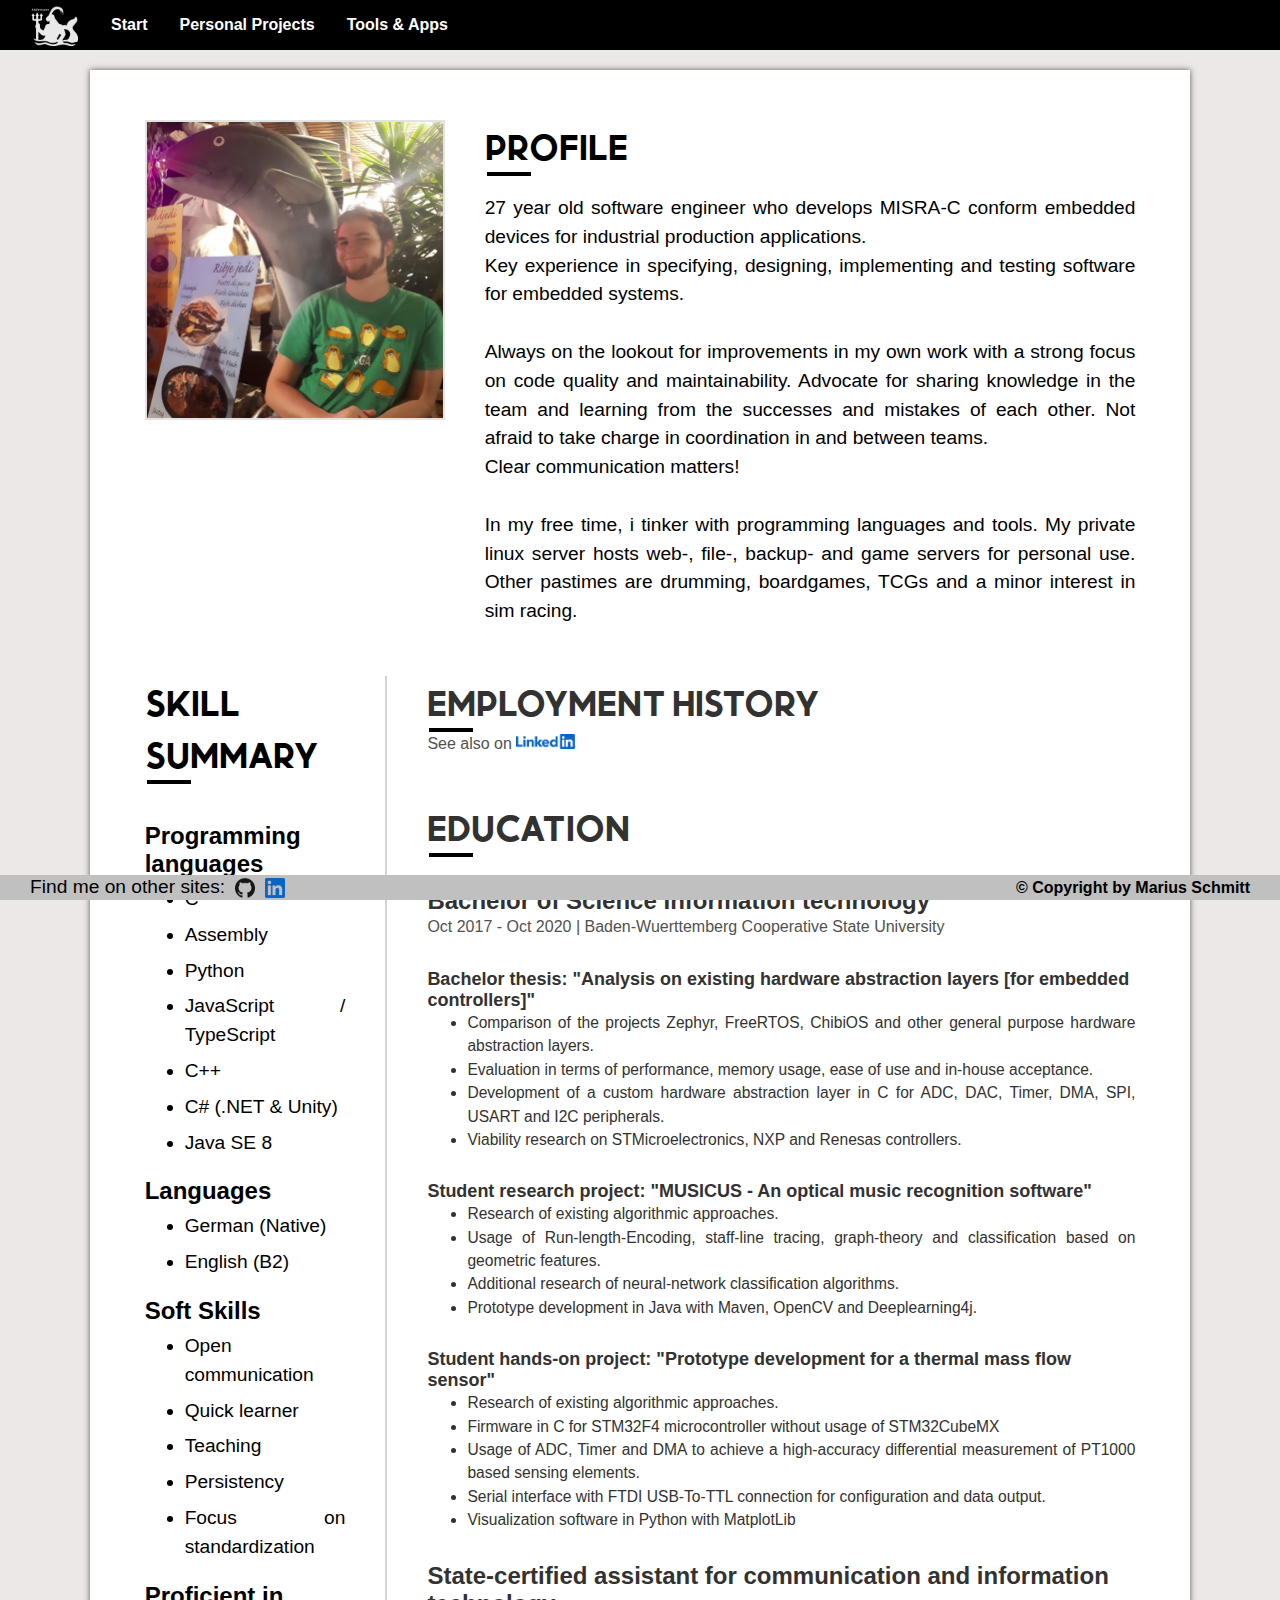
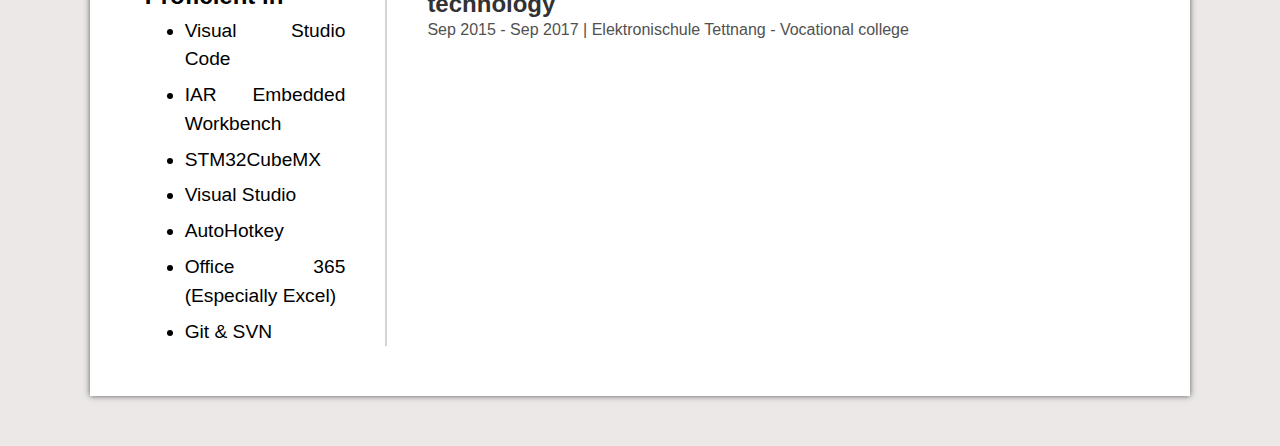
<file: index.html>
<!DOCTYPE html>
<html lang="en">
    <head>
        <meta charset="UTF-8">
        <meta name="viewport" content="width=device-width, initial-scale=1.0">
        <title>Marius' playground</title>
        <link rel="stylesheet" href="/assets/styles/styles.css" />
        <script src="/assets/scripts/apply_templates.js" async></script>
    </head>
    <body>
        <nav id="navbar"></nav>
        <div id="mainpage__content_container"> 
            <section class="mainpage__content_item"></section>
            <section class="mainpage__content_item">
                <div>
                    <img class="mainpage__content_image" src="/assets/images/main_image1.jpeg" alt="Test image" \>
                </div>
                <div>
                    <h2 class="mainpage__content_header">PROFILE</h2>
                    <hr class="mainpage__content_divider"/>
                    <br />
                    <p>
                        <script>document.write(new Date().getFullYear() - 1999);</script> year old software engineer who develops MISRA-C conform embedded devices for industrial production applications. 
                        <br \>
                        Key experience in specifying, designing, implementing and testing software for embedded systems.
                        <br \><br \>
                        Always on the lookout for improvements in my own work with a strong focus on code quality and maintainability. 
                        Advocate for sharing knowledge in the team and learning from the successes and mistakes of each other. 
                        Not afraid to take charge in coordination in and between teams.
                        <br \>Clear communication matters!
                        <br \><br \>
                        In my free time, i tinker with programming languages and tools. My private linux server hosts web-, file-, backup- and game servers for personal use. 
                        Other pastimes are drumming, boardgames, TCGs and a minor interest in sim racing.
                    </p>
                </div>
            </section>
            <section class="mainpage__content_item">
                <div style="width: 25%">
                    <h2 class="mainpage__content_header">SKILL SUMMARY</h2>
                    <hr class="mainpage__content_divider"/>
                    <br />
                    <p>
                        <h3 class="mainpage__skill_summary_header">Programming languages</h4>
                        <ul class="mainpage__skill_summary_list">
                            <li>C</li>
                            <li>Assembly</li>
                            <li>Python</li>
                            <li>JavaScript / TypeScript</li>
                            <li>C++</li>
                            <li>C# (.NET & Unity)</li>
                            <li>Java SE 8</li>
                        </ul>
                        <h3 class="mainpage__skill_summary_header">Languages</h3>
                        <ul class="mainpage__skill_summary_list">
                            <li>German (Native)</li>
                            <li>English (B2)</li>
                        </ul>
                        <h3 class="mainpage__skill_summary_header">Soft Skills</h3>
                        <ul class="mainpage__skill_summary_list">
                            <li>Open communication</li>
                            <li>Quick learner</li>
                            <li>Teaching</li>
                            <li>Persistency</li>
                            <li>Focus on standardization</li>
                        </ul>
                        <h3 class="mainpage__skill_summary_header">Proficient in</h3>
                        <ul class="mainpage__skill_summary_list">
                            <li>Visual Studio Code</li>
                            <li>IAR Embedded Workbench</li>
                            <li>STM32CubeMX</li>
                            <li>Visual Studio</li>
                            <li>AutoHotkey</li>
                            <li>Office 365 (Especially Excel)</li>
                            <li>Git & SVN</li>
                        </ul>
                </div>
                <div class="mainpage__content_divider"></div>
                <div class="mainpage__content_section_smaller_text">
                    <h2 class="mainpage__content_header">EMPLOYMENT HISTORY</h2>
                    <hr class="mainpage__content_divider"/>
                    <p class="mainpage__content_note">See also on <a href="https://www.linkedin.com/in/marius-schmitt-423885220/"><img src="/assets/images/LinkedIn-Blue-128-┬«@2x.png" alt="LinkedIn" width="60px" /></a></p>
                    <br />
                    <p>
                    </p>
                    <br /><br />


                    <h2 class="mainpage__content_header">EDUCATION</h2>
                    <hr class="mainpage__content_divider"/>
                    <p>
                        <h3>Bachelor of Science Information technology</h3>
                        <p class="mainpage__content_note">Oct 2017 - Oct 2020 | Baden-Wuerttemberg Cooperative State University</p>
                        <br /><br />
                        <h4>Bachelor thesis: "Analysis on existing hardware abstraction layers [for embedded controllers]"</h4>
                        <ul style="margin-left: 40px">
                            <li>Comparison of the projects Zephyr, FreeRTOS, ChibiOS and other general purpose hardware abstraction layers.</li>
                            <li>Evaluation in terms of performance, memory usage, ease of use and in-house acceptance.</li>
                            <li>Development of a custom hardware abstraction layer in C for ADC, DAC, Timer, DMA, SPI, USART and I2C peripherals.</li>
                            <li>Viability research on STMicroelectronics, NXP and Renesas controllers.</li>
                        </ul>
                        <br /><br />
                        <h4>Student research project: "MUSICUS - An optical music recognition software"</h4>
                        <ul style="margin-left: 40px">
                            <li>Research of existing algorithmic approaches. </li>
                            <li>Usage of Run-length-Encoding, staff-line tracing, graph-theory and classification based on geometric features.</li>
                            <li>Additional research of neural-network classification algorithms.</li>
                            <li>Prototype development in Java with Maven, OpenCV and Deeplearning4j. </li>
                        </ul>
                        <br /><br />
                        <h4>Student hands-on project: "Prototype development for a thermal mass flow sensor"</h4>
                        <ul style="margin-left: 40px">
                            <li>Research of existing algorithmic approaches. </li>
                            <li>Firmware in C for STM32F4 microcontroller without usage of STM32CubeMX</li>
                            <li>Usage of ADC, Timer and DMA to achieve a high-accuracy differential measurement of PT1000 based sensing elements.</li>
                            <li>Serial interface with FTDI USB-To-TTL connection for configuration and data output.</li>
                            <li>Visualization software in Python with MatplotLib</li>
                        </ul>
                        <h3>State-certified assistant for communication and information technology</h3>
                        <p class="mainpage__content_note">Sep 2015 - Sep 2017 | Elektronischule Tettnang - Vocational college</p>
                    </p>
                    <br />
                </div>
            </section>

        </div>
    </body>
    <footer>
    </footer>
</html>
</file>
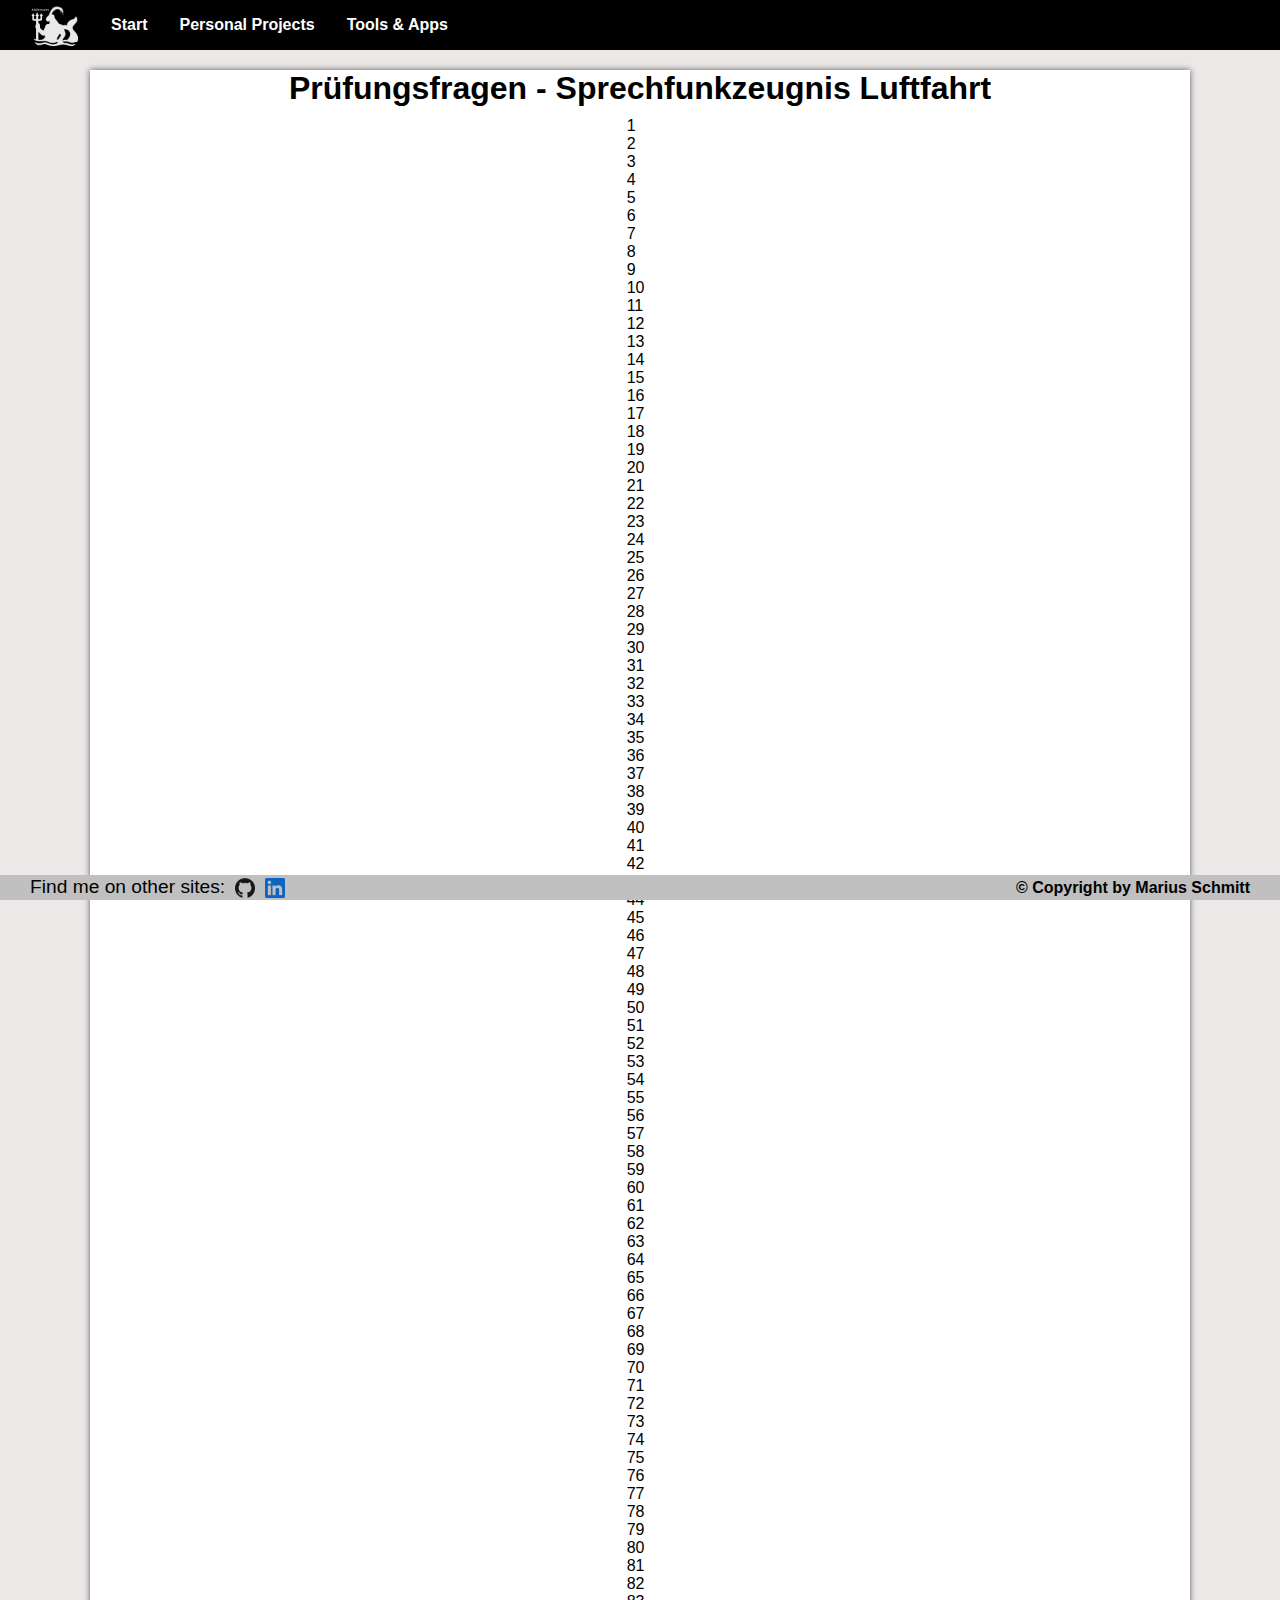
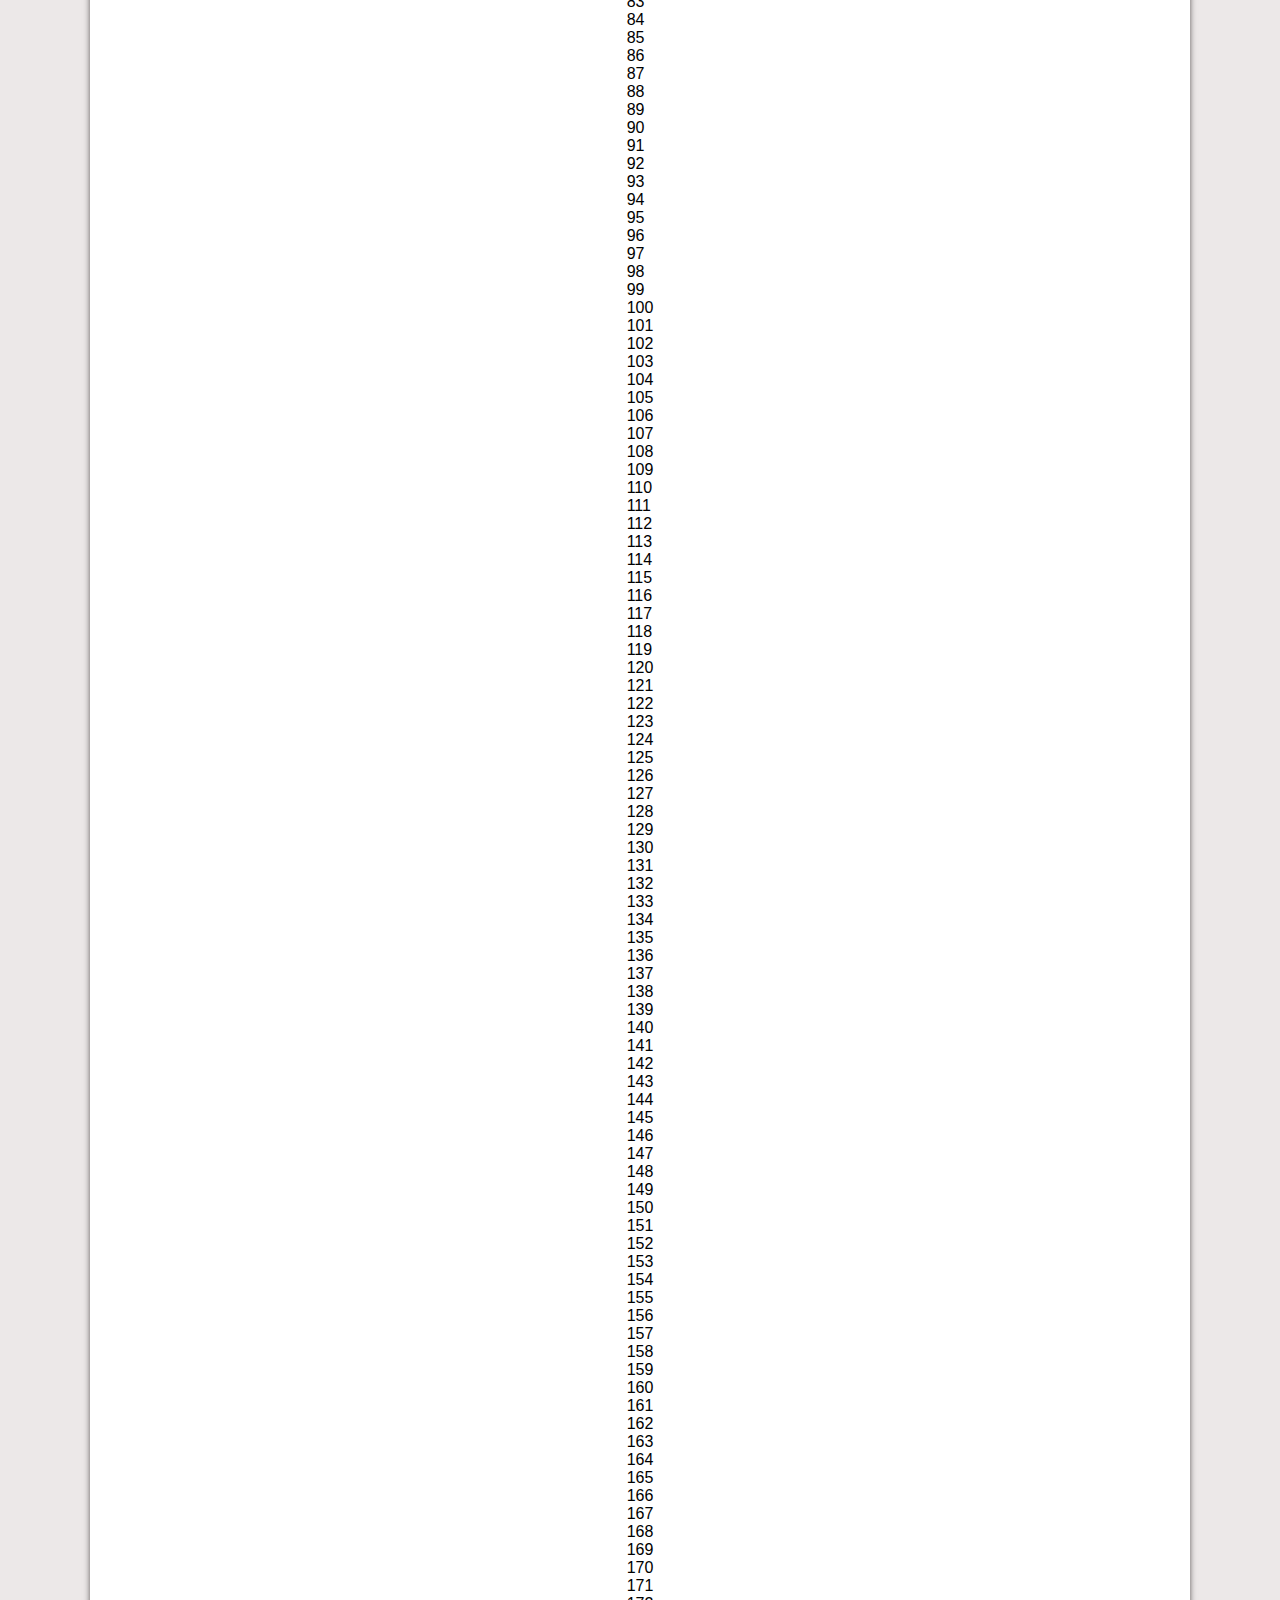
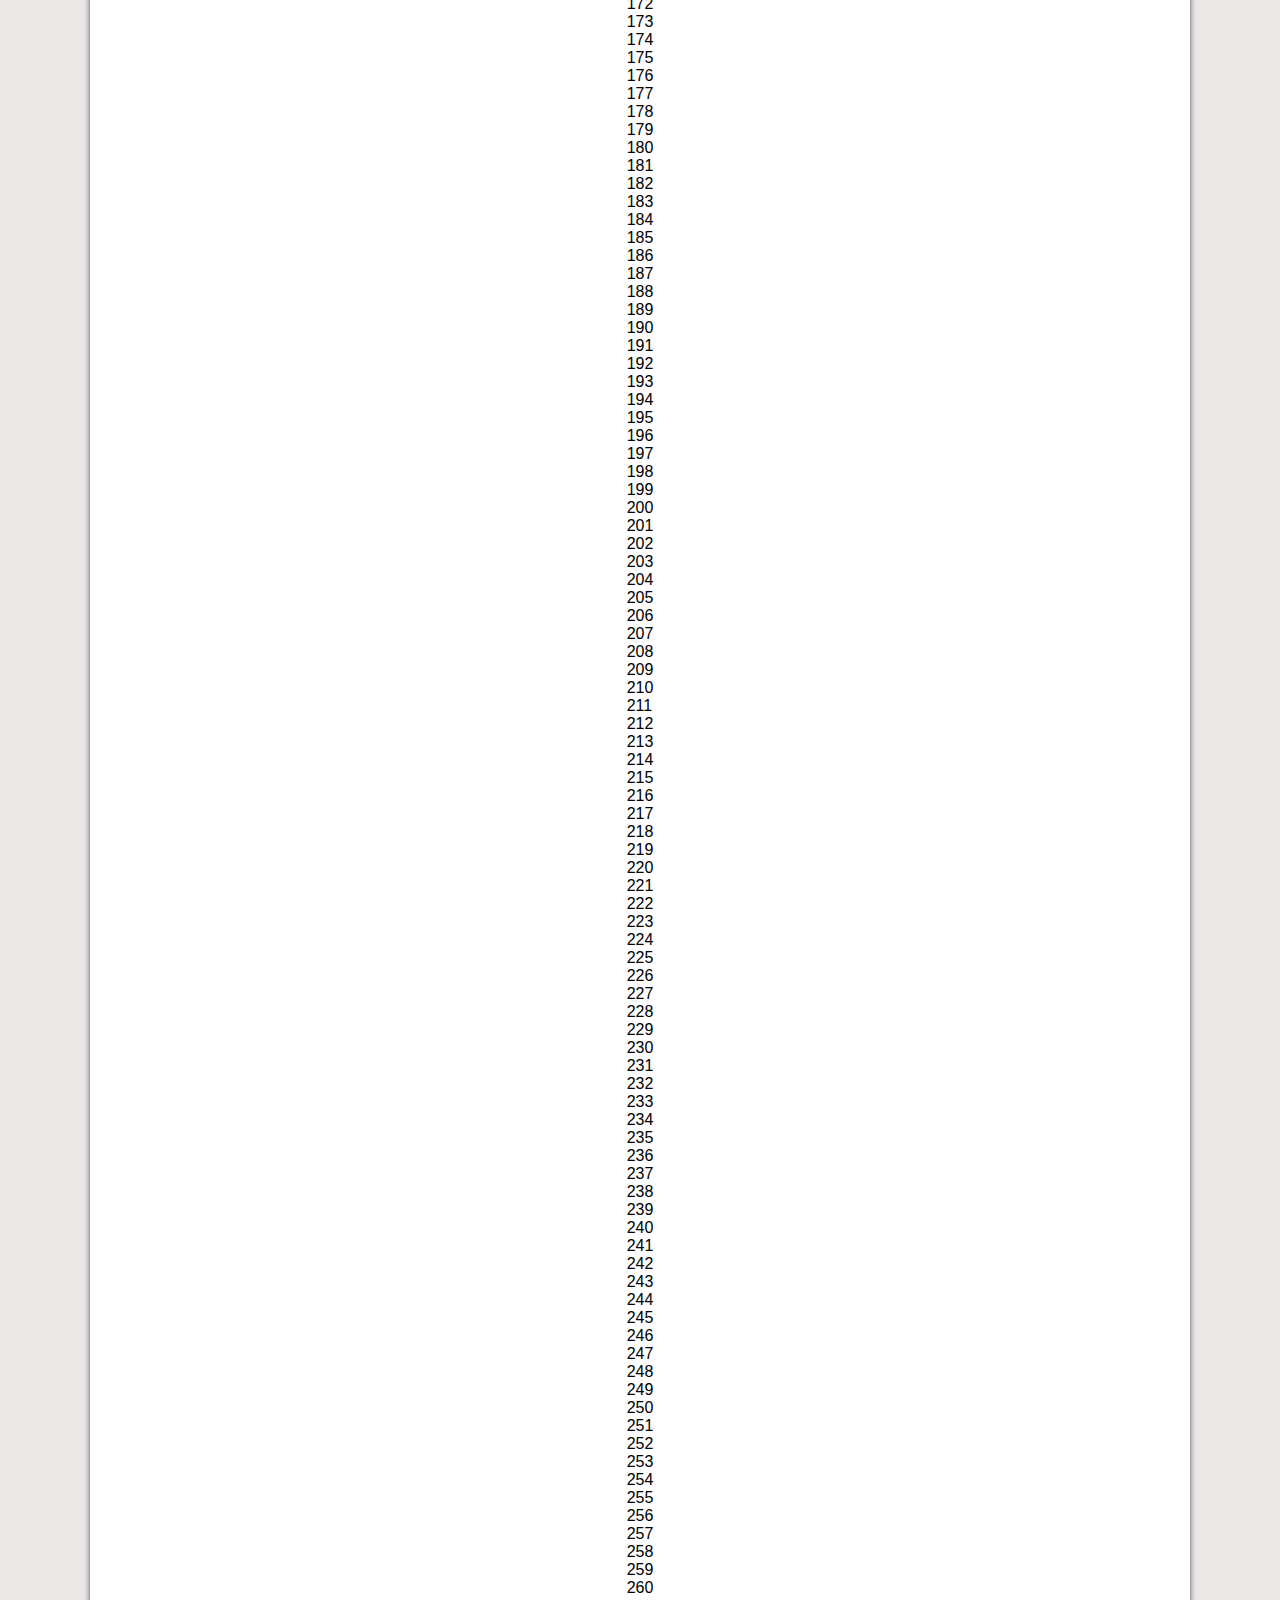
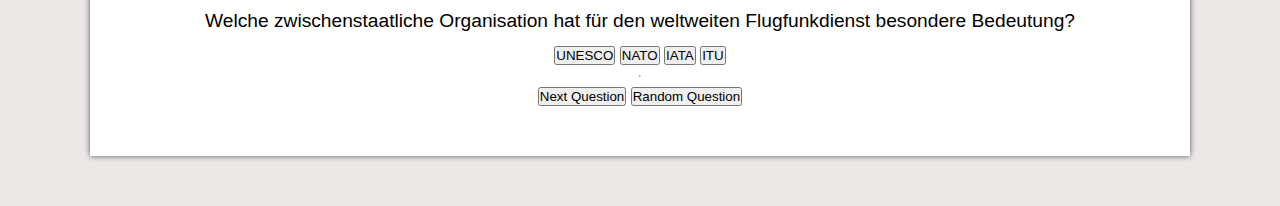
<file: pages/tools_and_apps/flight_school_test.html>
<!DOCTYPE html>
<html>
<head>
    <meta charset='utf-8'>
    <title>Sprechfunkzeugnis Luftfahrt</title>
    <meta name='viewport' content='width=device-width, initial-scale=1'>
    <link rel="stylesheet" href="/assets/styles/styles.css" />
    <script src="/assets/scripts/apply_templates.js" async></script>
    <script src="/assets/scripts/flight_school.js" defer></script>
</head>
<body>
    <nav id="navbar"></nav>
    <div id="mainpage__content_container"> 
        <section class="mainpage__content_item" style="flex-direction: column; align-items: center; gap: 10px;">
            <h1 class="flight_school__title">Prüfungsfragen - Sprechfunkzeugnis Luftfahrt</h1>
            <div class="flight_school__question-tracker"></div>
            <p class="flight_school__question"> Question </p>
            
            <div class="flight_school__button-container">
                <button type="button" class="flight_school__button">Answer 1</button>
                <button type="button" class="flight_school__button">Answer 2</button>
                <button type="button" class="flight_school__button">Answer 3</button>
                <button type="button" class="flight_school__button">Answer 4</button>
            </div>

            <hr class="flight_school__separator"/>
            <div class="flight_school__button-container">
                <button type="button" class="flight_school__next-button" onclick="loadNextQuestion()">Next Question</button>
                <button type="button" class="flight_school__next-button" onclick="loadRandomQuestion()">Random Question</button>
            </div>
        </section>
    </div>
    <footer>
    </footer>
</body>
</html>
</file>
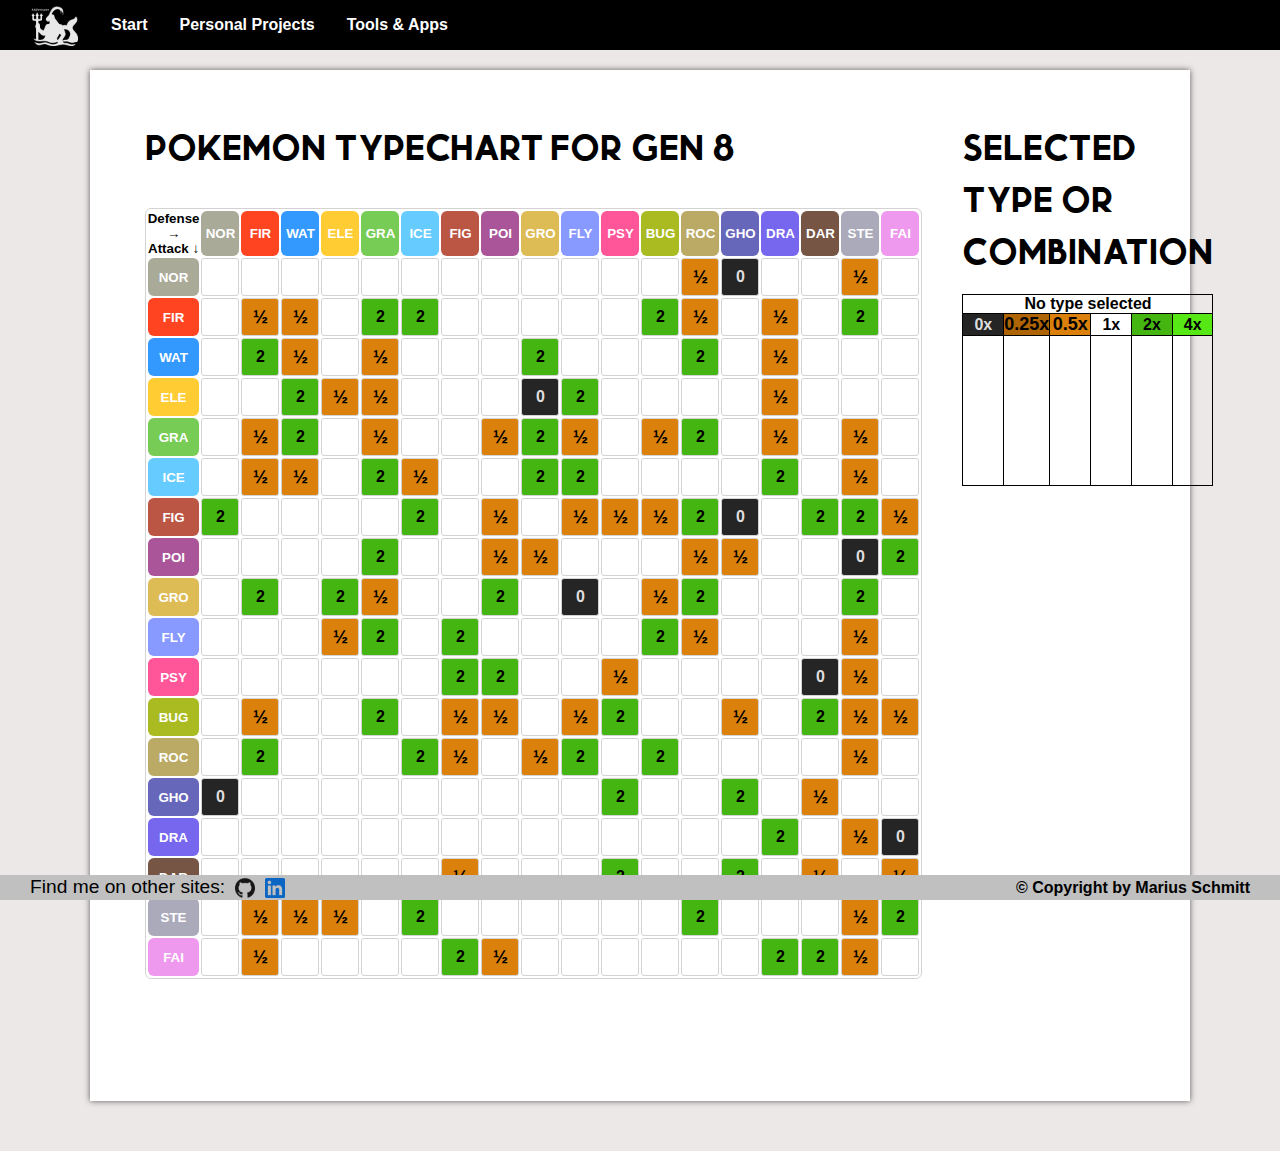
<file: pages/tools_and_apps/pokemon_typechart.html>
<!DOCTYPE html>
<html>
<head>
    <meta charset='utf-8'>
    <title>Pokemon typechart</title>
    <meta name='viewport' content='width=device-width, initial-scale=1'>
    <link rel="stylesheet" href="/assets/styles/styles.css" />
    <script src="/assets/scripts/apply_templates.js" async></script>
    <script src="/assets/scripts/pokemon_typechart.js" async></script>
</head>
<body>
    <nav id="navbar"></nav>
    <div id="mainpage__content_container"> 

        <section class="mainpage__content_item"></section>
        <section class="mainpage__content_item">
            <div class="mainpage__content_text__left">
                <h1 class="mainpage__content_header">
                    Pokemon Typechart for Gen 8
                </h1>
                <br \>
                <br \>
                <table id="typechart__main_table"></table>
            </div>
            <div class="mainpage__content_text__right">
                <h2 class="mainpage__content_header">
                    Selected type or combination
                </h2>
                <br />
                
                <table id="typechart__breakdown_table">
                    <thead>
                        <tr>
                            <th colspan=6 id="typechart__breakdown_table_type" onclick="onClick_deselect_all(this)" style="cursor: pointer;">No type selected</th>
                        </tr>
                        <tr>
                            <th class="mult_0">0x</th>
                            <th class="mult_0_25">0.25x</th>
                            <th class="mult_0_5">0.5x</th>
                            <th class="mult_1">1x</th>
                            <th class="mult_2">2x</th>
                            <th class="mult_4">4x</th>
                        </tr>
                    </thead>
                    <tbody>
                        <tr id="typechart__breakdown_data">
                            <td></td>
                            <td></td>
                            <td></td>
                            <td></td>
                            <td></td>
                            <td></td>
                        </tr>
                    </tbody>
                </table>
            </div>
        </section>
        <br \><br \><br \><br \>
    </div>
    <footer>
    </footer>
</body>
</html>
</file>
<file: assets/styles/styles.css>
/* 
----------------------------------------------------
GENERAL DESIGN  
----------------------------------------------------
*/
* {
    box-sizing: border-box;
    margin: 0;
    padding: 0;
    font-family: 'Arial', sans-serif;
}

body {
    background-color: #ece8e8;
}

/* 
----------------------------------------------------
Fonts  
----------------------------------------------------
*/
@font-face {
    font-family: 'Momcake-Bold';
    src: url('/assets/fonts/MomcakeBold-WyonA.otf') format('opentype');
}
/* 
----------------------------------------------------
Main page content  
----------------------------------------------------
*/

@media (min-width: 1000px) {
    #mainpage__content_container {
        margin-left: 7%;
        margin-right: 7%;
        margin-top: 20px;
        margin-bottom: 50px;
        box-shadow: 0 0 6px rgb(93, 89, 89);
        
    }
}

#mainpage__content_container {
    display: flex;
    flex-direction: column;
    background-color: white;
}

.mainpage__content_header {
    font-size: xxx-large;
    font-family: "Momcake-Bold";
    
}

hr.mainpage__content_divider {
    border: 2px solid black;
    width: 44px;
    margin-left: 2px;
}

.mainpage__content_item {
    margin-left: 5%;
    margin-right: 5%;
    margin-bottom: 50px;
    display: flex;
    flex-direction: row;
    gap: 40px;
}
h3 {
    font-size: x-large;
    margin-top: 30px
}

h4 {
    font-size: large;
}
p, li, dd{
    text-align: justify;
    font-size: larger;
    line-height: 1.5;
}

.mainpage__content_image {
    width: fit-content;
    height: 300px;
    border: 2px solid #E3E3E3; 
}

.mainpage__content_divider {
    border: 1px solid #d3d3d3;
    align-self: stretch;
}

.mainpage__skill_summary_header {
    margin-top: 20px;
}

.mainpage__content_note {
    font-size: medium;
    color: rgb(81, 81, 81);
}

.mainpage__content_section_smaller_text {
    font-size: small;
    color: rgb(50, 50, 50);
}
/* 
----------------------------------------------------
LISTS
----------------------------------------------------
*/
.mainpage__skill_summary_list {
    margin-left: 40px;
    margin-top: 4px;
}

.mainpage__skill_summary_list li {
    margin-top: 7px;
}

dd {
    margin-left: 40px;
    margin-top: 4px;
    margin-bottom: 4px;
}

dd.finished::before {
    content: "\2611  ";
    color: black;
    font-weight: bold;
}
dd.open::before {
    content: "\2610  ";
    color: black;
    font-weight: bold;
}
/* 
----------------------------------------------------
NAVIGATION BAR
----------------------------------------------------
*/
#navbar {
    background-color: black;
    display: flex;
    justify-content: left;
    position: sticky;
    height: 50px;
    top: 0px;
    z-index: 999;
    align-items: center;
}

.navbar__container {
    justify-content: left;
    align-items: center;
    width: 100%;
    margin: 0%;
    display: flex;
}

.navbar__logo {
    display: flex;
    width: 50px;
    margin-left: 30px;
}

.navbar__menu {
    align-items: center;
    list-style: none;
    display: flex;
    justify-content: left;
    width: 80%;
    margin: 15px;
}

.navbar__menu a {
    display: flex;
    padding: 16px;
    color: white;
    text-decoration: none;
    font-weight: bolder;
}

.navbar__dropbutton {
    font-size: inherit;
    font-weight: bolder;
    padding: 16px;
    border: none;
    color: white;
    background-color: inherit;
    font-family: inherit; /* Important for vertical align on mobile phones */
    margin: 0; /* Important for vertical align on mobile phones */ 
}

/* Dropdown content (hidden by default) */
.navbar__dropdown_content {
    display: none;
    position: absolute;
    background-color: #f9f9f9;
    min-width: 160px;
    box-shadow: 0px 8px 16px 0px rgba(0,0,0,0.2);
    z-index: 1;
}

/* Links inside the dropdown */
.navbar__dropdown_content a {
    float: none;
    color: black;
    padding: 12px 16px;
    text-decoration: none;
    display: block;
    text-align: left;
}

  /* Show the dropdown menu on hover */
.navbar__dropdown:hover .navbar__dropdown_content {
    display: block;
}

/* Colors when hovering over the elements in the navbar */ 
.navbar__menu a:hover, .navbar__dropdown:hover .navbar__dropbutton {
    background-color:gray;
}

.navbar__dropdown_content a:hover {
    background-color:lightgray;
}

/* 
----------------------------------------------------
FOOTER  
----------------------------------------------------
*/
footer {
    position: fixed;
    height: 25px;
    bottom: 0px;
    width: 100%;
    background-color: #C0C0C0;
    align-items: center;
    
    display: flex;

}

.footer__container {
    align-items: center;
    display: flex;
    flex-direction: row;
    width: 100%;
    justify-content: space-between;
}

.footer__copyright {
    font-weight: bolder;
    font-size: medium;
    text-align: right;
    margin-right: 30px;
}

.footer__socials_container {
    display: flex;
    margin-left: 30px;
    align-items: center;
    flex-direction: row;
}

.footer__socials_logo {
    margin-left: 10px;
    display: flex;
    align-items: center;
    justify-items: center;
}

.footer__github_link {
    font-weight: bolder;
    font-size: medium;
    text-align: left;
    display: flex;
}

/* 
----------------------------------------------------
Tools & Apps --- Game releases  
----------------------------------------------------
*/

/* 
----------------------------------------------------
Tools & Apps --- Pokemon Typechart  
----------------------------------------------------
*/
#typechart__main_table {
    border: 1px solid lightgrey;
    border-radius: 6px;
}

#typechart__main_table td{
    text-align: center;
    font-weight: normal;
    border: 1px solid lightgrey;
    min-width: 38px;
    min-height: 38px;
    border-radius: 3px;
    font-weight: bolder;
}

#typechart__main_table th{
    text-align: center;
    font-weight: bold;
    font-size: smaller;
    color: white;
    height: 38px;
    min-width: 38px;
    min-height: 38px;
    border-radius: 6px;
}

#typechart__main_table #typechart__table_atk_def{
    text-align: center;
    font-weight: bold;
    font-size: smaller;
    color: black;
}

#typechart__main_table .highlighted {
    border-color: rgb(0, 0, 0);
    border-width: 5px;
    
}

.mult_0{
    background-color: rgba(0, 0, 0, 0.856);
    color: rgba(255, 255, 255, 0.87);
}  

.mult_0_25{
    background-color: rgb(175, 100, 3);
    font-size: large;
}

.mult_0_5{
    background-color: rgb(218, 128, 11);
    font-size: large;
}

.mult_2{
    background-color: rgb(69, 182, 17);
}

.mult_4{
    background-color: rgb(87, 231, 20);
}

#typechart__breakdown_table{
    width: 100%;
    border-spacing: 0px;
    border-collapse: collapse;
}

#typechart__breakdown_table th, #typechart__breakdown_table td {
    border: 1px solid black;
    border-collapse: collapse;
    text-align: center;    
    width: 16.6%;
}

#typechart__breakdown_data {
    height: 150px;
}

#typechart__breakdown_data td *{
    color: white;
    font-size: smaller;
    text-align: center;
    margin: 5px 5px 5px 5px;
    border-radius: 20px;
    border: 1px solid black;
    height: 20px;
    line-height: 20px;
}
</file>
